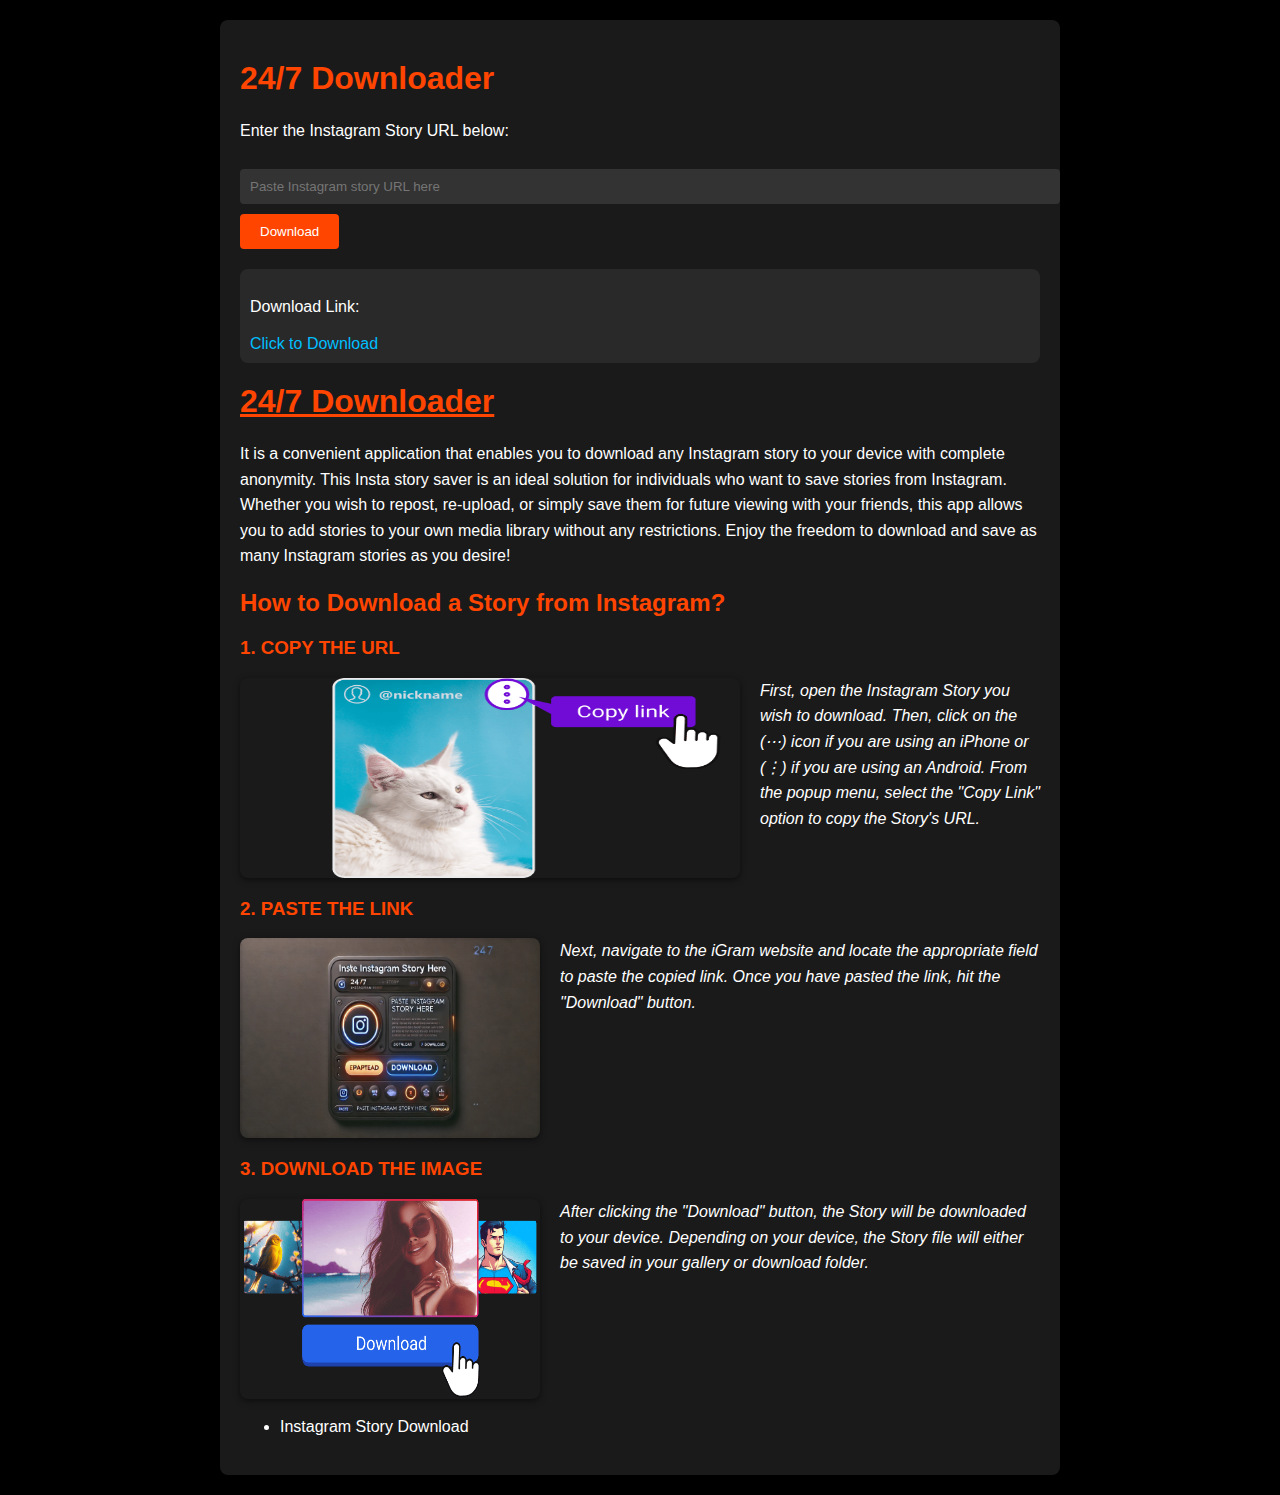
<file: index.html>
<!DOCTYPE html>
<html lang="en">
<head>
    <meta charset="UTF-8">
    <meta name="viewport" content="width=device-width, initial-scale=1.0">
    <title>24/7 Downloader</title>
    <link rel="stylesheet" href="/style.css">
</head>
<body>
    <div class="container">
        <h1>24/7 Downloader</h1>
        <p>Enter the Instagram Story URL below:</p>
        <input type="text" id="urlInput" placeholder="Paste Instagram story URL here">
        <button id="downloadBtn">Download</button>
        <div id="result" class="hidden">
            <p>Download Link:</p>
            <a id="downloadLink" href="#" target="_blank">Click to Download</a>
        </div>

        <h1><u>24/7 Downloader</u></h1>
        <p>
            It is a convenient application that enables you to download any Instagram story
            to your device with complete anonymity. This Insta story saver is an ideal solution for individuals who want to
            save stories from Instagram. Whether you wish to repost, re-upload, or simply save them for future viewing with your friends,
            this app allows you to add stories to your own media library without any restrictions. Enjoy the freedom to download and save as many Instagram stories as you desire!
        </p>

        <h2><b>How to Download a Story from Instagram?</b></h2>

        <h3>1. <b>COPY THE URL</b></h3>
        <img src="cat.png" width="500" height="200" alt="Copy the URL" align="left">
        <p>
            <i>
                First, open the Instagram Story you wish to download.
                Then, click on the (⋯) icon if you are using an iPhone or (⋮) if you are using an Android. 
                From the popup menu, select the "Copy Link" option to copy the Story's URL.
            </i>
        </p>
        <div style="clear: both;"></div>

        <h3>2. <b>PASTE THE LINK</b></h3>
        <img src="paste.png" width="300" height="200" alt="Paste the Link" align="left">
        <p>
            <i>
                Next, navigate to the iGram website and locate the appropriate field to paste the copied link.
                Once you have pasted the link, hit the "Download" button.
            </i>
        </p>
        <div style="clear: both;"></div>

        <h3>3. <b>DOWNLOAD THE IMAGE</b></h3>
        <img src="down.png" width="300" height="200" alt="Download the Image" align="left">
        <p>
            <i>
                After clicking the "Download" button, the Story will be downloaded to your device.
                Depending on your device, the Story file will either be saved in your gallery or download folder.
            </i>
        </p>
        <div style="clear: both;"></div>

        <ul>
            <li>Instagram Story Download</li>
        </ul>
    </div>
    <script src="script.js"></script>
</body>
</html>
</file>
<file: style.css>
/* General Styles */
body {
    margin: 0;
    font-family: Arial, sans-serif;
    background-color: #000;
    color: #fff;
    display: flex;
    justify-content: center;
    align-items: center;
    min-height: 100vh;
    padding: 20px;
    box-sizing: border-box;
}

.container {
    max-width: 800px;
    width: 100%;
    background-color: #1a1a1a;
    padding: 20px;
    border-radius: 8px;
    box-shadow: 0 4px 10px rgba(0, 0, 0, 0.5);
    text-align: left;
}

/* Headings */
h1, h2, h3, h4, h5 {
    color: #ff4500;
    margin-top: 20px;
}

/* Text */
p, i, ul {
    line-height: 1.6;
    margin: 15px 0;
}

/* Input Field */
input[type="text"] {
    width: 100%;
    padding: 10px;
    margin: 10px 0;
    border: none;
    border-radius: 4px;
    background-color: #333;
    color: #fff;
}

/* Button */
button {
    padding: 10px 20px;
    border: none;
    border-radius: 4px;
    background-color: #ff4500;
    color: #fff;
    cursor: pointer;
    transition: background-color 0.3s;
}

button:hover {
    background-color: #e63900;
}

/* Images */
img {
    margin-right: 20px;
    border-radius: 8px;
    box-shadow: 0 2px 6px rgba(0, 0, 0, 0.5);
}

/* Download Link Result */
#result {
    margin-top: 20px;
    padding: 10px;
    background-color: #292929;
    border-radius: 8px;
}

#result a {
    color: #00bfff;
    text-decoration: none;
}

#result a:hover {
    text-decoration: underline;
}

/* Clear floats after sections with images */
div {
    clear: both;
}
</file>
